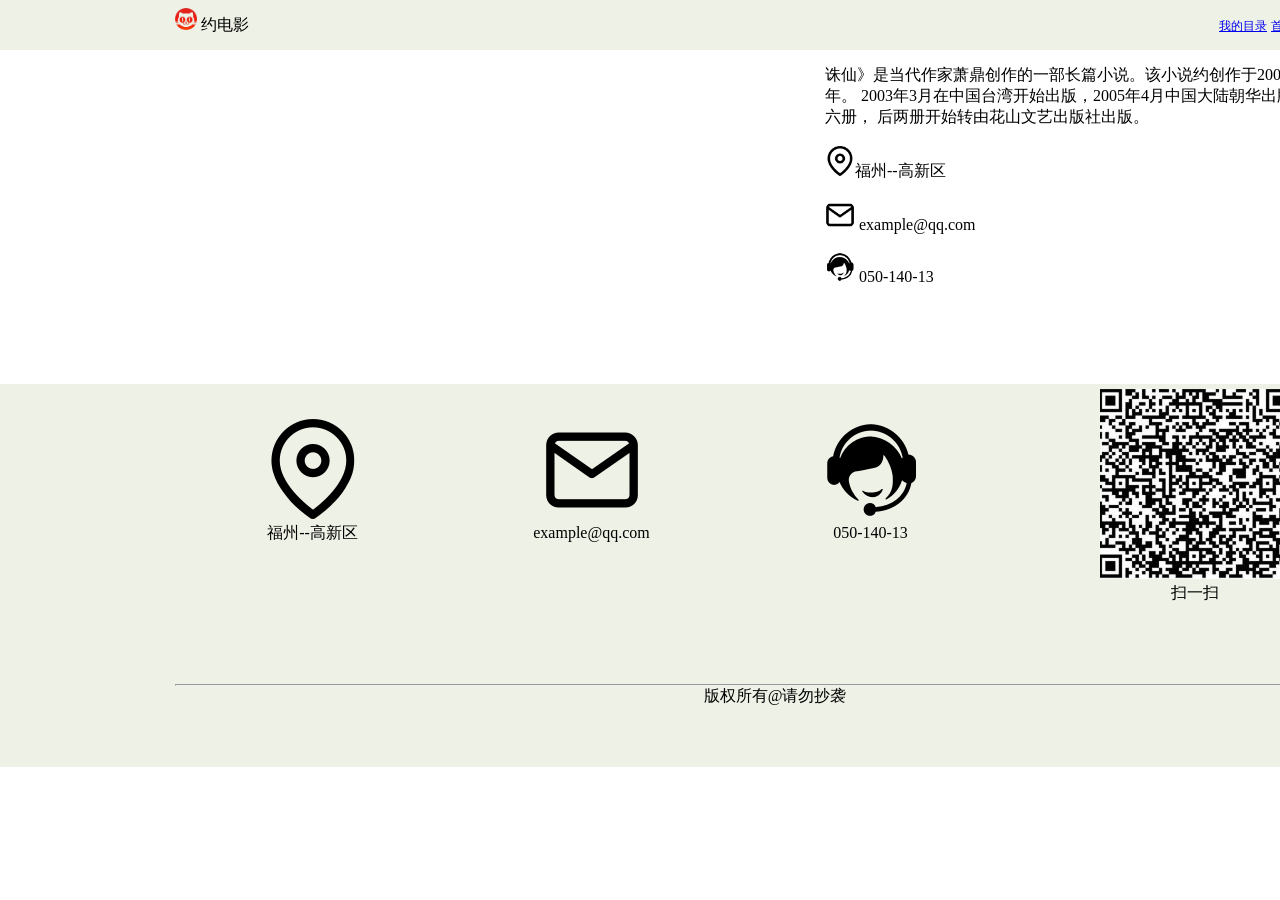
<file: about.html>
<!DOCTYPE html>
<html lang="en">
<head>
    <meta charset="UTF-8">
    <meta name="viewport" content="width=device-width, initial-scale=1.0">
    <meta http-equiv="X-UA-Compatible" content="ie=edge">
    <title>about</title>
   <link rel="stylesheet" href="about.css">
   <script type="text/javascript" src="https://api.map.baidu.com/api?v=3.0&ak=WgdTTKQbzPGZc6kmSSLWnwlcHkmWwb73"></script>
   <script src="https://cdn.staticfile.org/jquery/1.10.2/jquery.min.js"></script> 
    <style type="text/css">  
        html{height:100%}  
        body{height:100%;margin:0px;padding:0px}  
        #container{height:100%}  
    </style>  
</head>
<body>
    <div id="wrap">
            <div id="_head"><!-- 头部 -->
                <div id="head_link">
                  
                        <div id="head_left">   
                            <img src="001.png" alt="">
                            <span>约电影</span> 
                        </div>
                     
                        <div id="head_right">
                            <ul>
                                    <li><a href="content.html">我的目录</a></li>
                                    <li><a href="index.html">首页</a></li>
                                    <li><a href="news.html">新闻</a></li>
                                    <li><a href="about.html">关于我们</a></li>
                            </ul>
                        </div>
           
                </div>
              <!-- 
                <div id="head_img">
                    <img src="006.jpg" alt="">
                </div> -->
             
            </div>
<!--  -->
    <div id="content">
        <div id="content_left">
                    <div id="container"></div>
        </div>
        <div id="content_right">
            <div id="script">
                    <p>
                            诛仙》是当代作家萧鼎创作的一部长篇小说。该小说约创作于2003年至2007年。
                            2003年3月在中国台湾开始出版，2005年4月中国大陆朝华出版社出版了前六册，
                            后两册开始转由花山文艺出版社出版。
                    </p>
                    <br>
                    <p>
                            <img src="address-l.png" alt="">福州--高新区
                    </p>
                    <br>
                    <p>
                            <img src="mail-l.png" alt="">
                            example@qq.com
                    </p>
                    <br>
                    <p>
                            <img src="customservice-f.png" alt="">
                            050-140-13
                    </p>
            </div>
            <div class="about_a"></div>
            <div class="about_a"></div>
            <div class="about_a"></div>
     </div>
        <div id="_blank"></div>
    </div>

<!--  -->
<!--  -->
<div id="footer"><!-- 页脚 -->
    <div id="tubiao_area">
        <div class="tubiao_left">
            <div class="tubiao_block">
                  <img src="address-l.png" alt="">
                  <p>福州--高新区</p>
            </div>

            <div class="tubiao_block">
                    <img src="mail-l.png" alt="">
                    <p>example@qq.com</p>
              </div>
              <div class="tubiao_block">
                    <img src="customservice-f.png" alt="">
                    <p>050-140-13</p>
              </div>
            <!-- ------------- -->
           
   
        </div>
        <div id="tubiao_right">
             <img src="70.jpg" alt="">
             <p>扫一扫</p>
        </div>

    </div>
    <div class="footer_bottom"> 
        <hr>
          <p>版权所有@请勿抄袭</p>
    </div>

</div>
    </div>
    <!--------------------------------------  -->
    <script>
            var map = new BMap.Map("container");          // 创建地图实例  
                    var point = new BMap.Point(116.404, 39.915);  // 创建点坐标  
                    map.centerAndZoom(point, 15);   
                    </script>
</body>
</html>
</file>
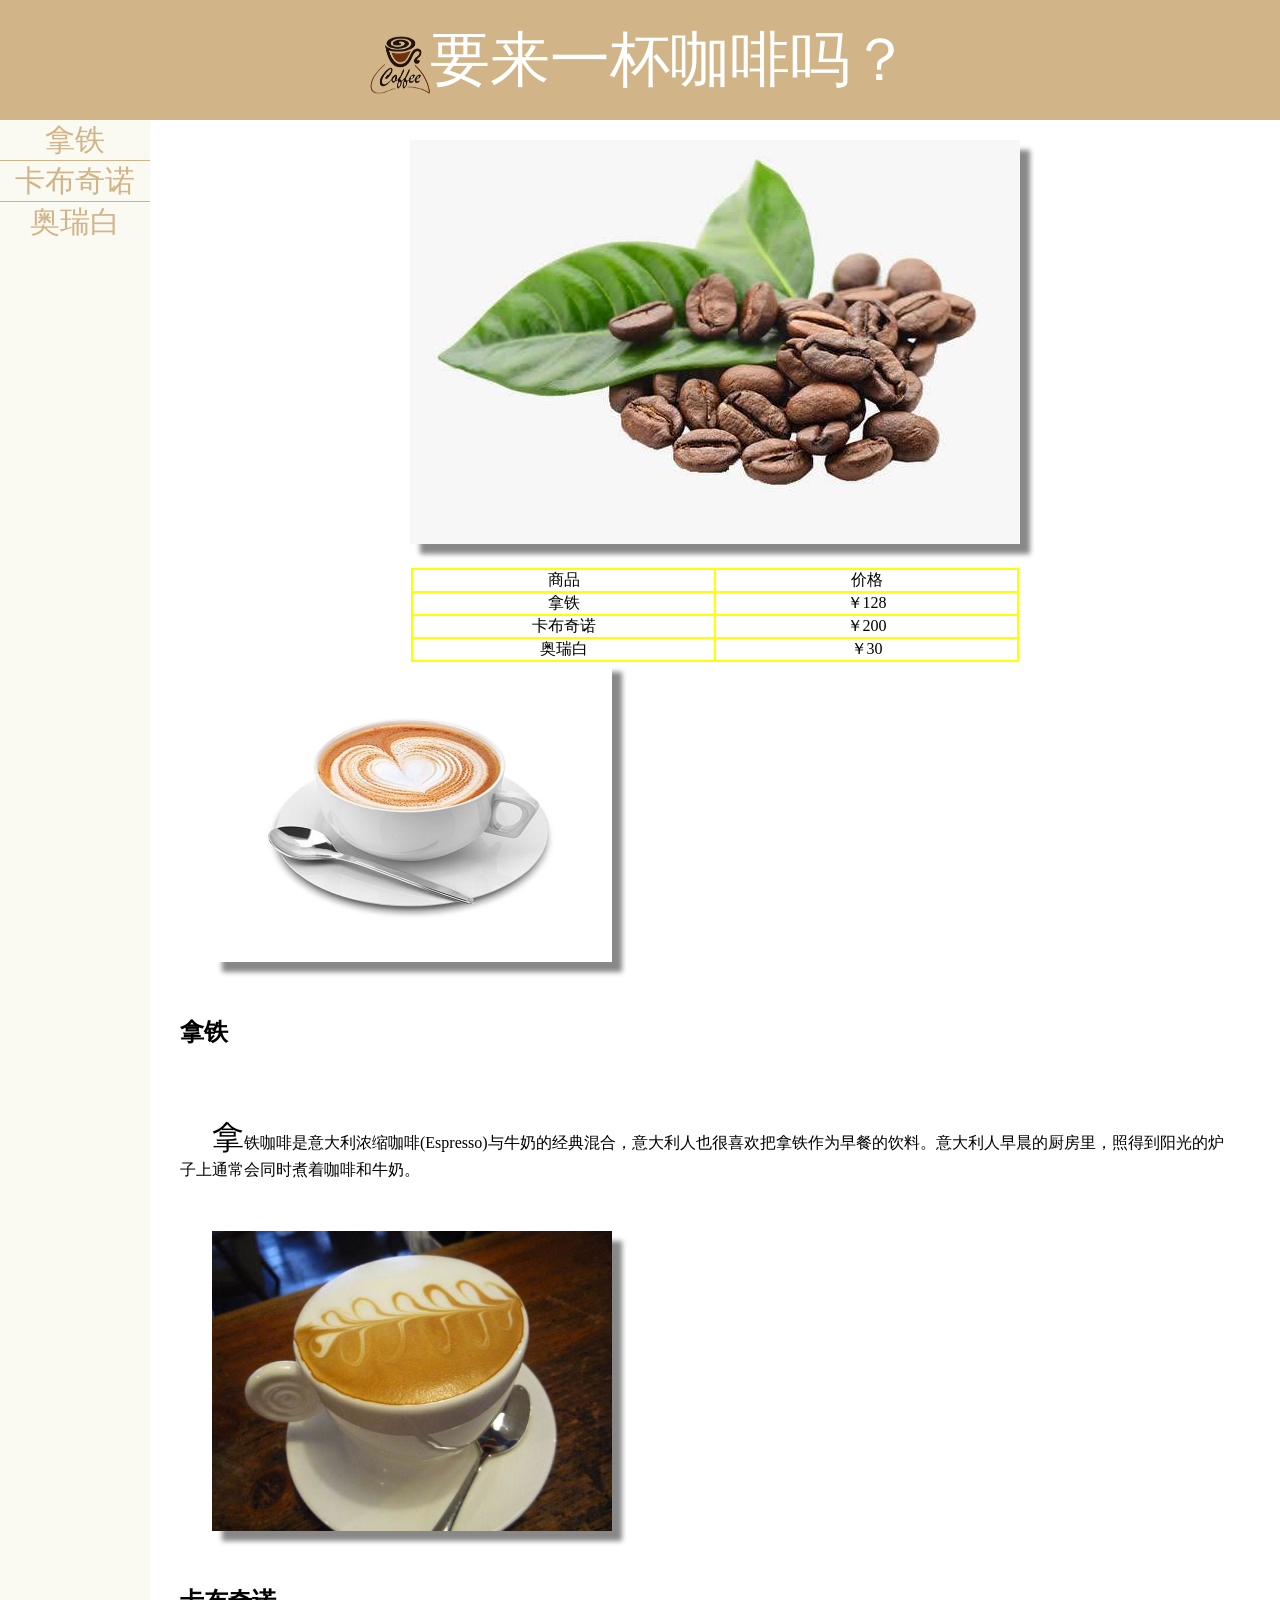
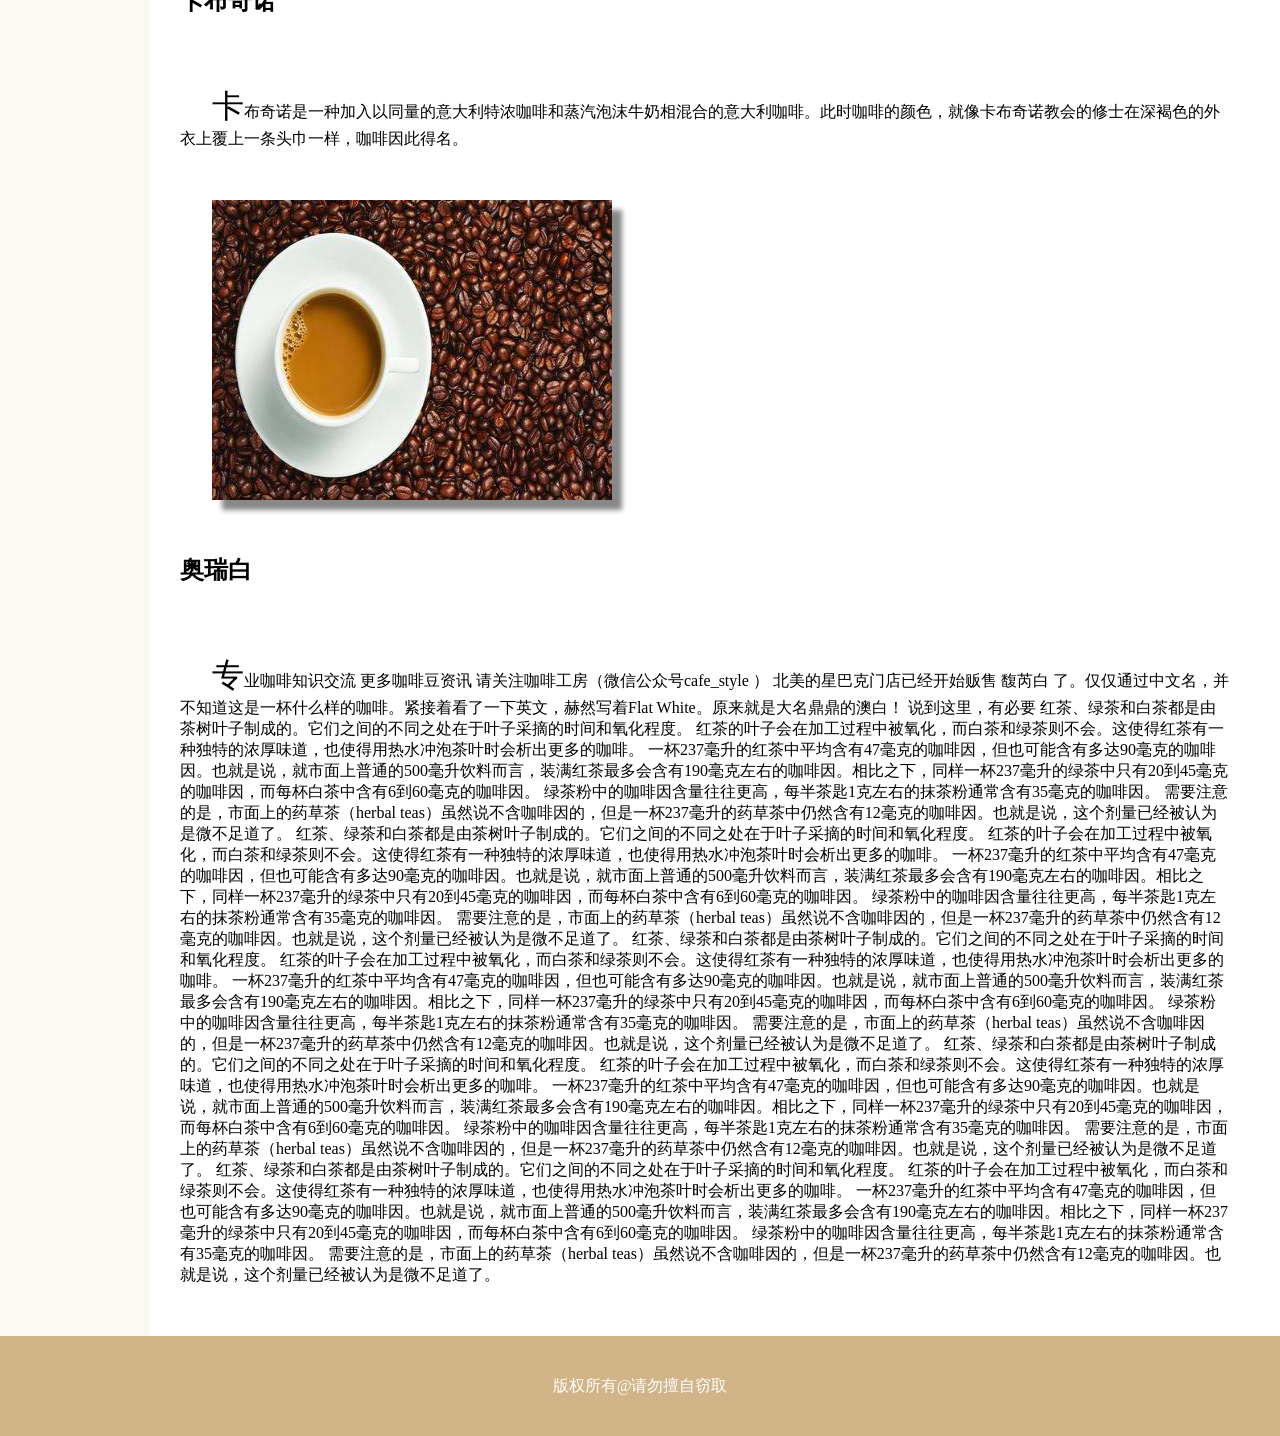
<file: coffee-div.html>
<!DOCTYPE html>
<html lang="en">
<head>
    <meta charset="UTF-8">
    <meta name="viewport" content="width=device-width, initial-scale=1.0">
    <meta http-equiv="X-UA-Compatible" content="ie=edge">
    <title>综合实例</title>
    <link rel="stylesheet" type="text/css" href="test5.css">
</head>
<body>
    <div>
        <div id="thishead" >
            <div>
                   <!--  <img src="11.png" alt=0.""> -->
                   <span style="font-size:60px;height: 120px;line-height: 120px;vertical-align: middle;">
                    <img src="15.png" alt="" style="vertical-align: middle;">要来一杯咖啡吗？  </span>
            </div>
                
        </div>
        <div id="thiscontent">
            <div id="thisleft">
               <ul>
                   <li><a href="#here1">拿铁</a></li>
                   <li><a href="#here2">卡布奇诺</a></li>
                   <li><a href="#here3">奥瑞白</a></li>
                   
               </ul>
            </div>
          

            <div id="thisright">
                <span class="headtu">
                    <img src="09.jpg" alt="">
                </span>
                <table class="table1" >
                    <tr><td>商品</td><td>价格</td></tr>
                    <tr><td>拿铁</td><td class="td1">128</td></tr>
                    <tr><td>卡布奇诺</td><td class="td1">200</td></tr>
                    <tr><td>奥瑞白</td><td class="td1">30</td></tr>

                </table>
                <p class="p1">
                    <img src="04.jpg" alt="">
                </p>
          <h2 id="here1" class="p1">拿铁</h2><br>
          <p class="p1">拿铁咖啡是意大利浓缩咖啡(Espresso)与牛奶的经典混合，意大利人也很喜欢把拿铁作为早餐的饮料。意大利人早晨的厨房里，照得到阳光的炉子上通常会同时煮着咖啡和牛奶。
</p>
          
          <p class="p1">
              <img src="06.jpg" alt="">
          </p>
          <h2 id="here2" class="p1">卡布奇诺</h2><br>
          <p class="p1">卡布奇诺是一种加入以同量的意大利特浓咖啡和蒸汽泡沫牛奶相混合的意大利咖啡。此时咖啡的颜色，就像卡布奇诺教会的修士在深褐色的外衣上覆上一条头巾一样，咖啡因此得名。
</p>
          <p class="p1">
              <img src="07.jpg" alt="">
          </p>
          <h2 id="here3" class="p1">奥瑞白</h2><br>
          <p class="p1">专业咖啡知识交流 更多咖啡豆资讯 请关注咖啡工房（微信公众号cafe_style ） 北美的星巴克门店已经开始贩售 馥芮白 了。仅仅通过中文名，并不知道这是一杯什么样的咖啡。紧接着看了一下英文，赫然写着Flat White。原来就是大名鼎鼎的澳白！ 说到这里，有必要
                红茶、绿茶和白茶都是由茶树叶子制成的。它们之间的不同之处在于叶子采摘的时间和氧化程度。

                红茶的叶子会在加工过程中被氧化，而白茶和绿茶则不会。这使得红茶有一种独特的浓厚味道，也使得用热水冲泡茶叶时会析出更多的咖啡。
                
                一杯237毫升的红茶中平均含有47毫克的咖啡因，但也可能含有多达90毫克的咖啡因。也就是说，就市面上普通的500毫升饮料而言，装满红茶最多会含有190毫克左右的咖啡因。相比之下，同样一杯237毫升的绿茶中只有20到45毫克的咖啡因，而每杯白茶中含有6到60毫克的咖啡因。
                
                绿茶粉中的咖啡因含量往往更高，每半茶匙1克左右的抹茶粉通常含有35毫克的咖啡因。
                
                需要注意的是，市面上的药草茶（herbal teas）虽然说不含咖啡因的，但是一杯237毫升的药草茶中仍然含有12毫克的咖啡因。也就是说，这个剂量已经被认为是微不足道了。
                红茶、绿茶和白茶都是由茶树叶子制成的。它们之间的不同之处在于叶子采摘的时间和氧化程度。

红茶的叶子会在加工过程中被氧化，而白茶和绿茶则不会。这使得红茶有一种独特的浓厚味道，也使得用热水冲泡茶叶时会析出更多的咖啡。

一杯237毫升的红茶中平均含有47毫克的咖啡因，但也可能含有多达90毫克的咖啡因。也就是说，就市面上普通的500毫升饮料而言，装满红茶最多会含有190毫克左右的咖啡因。相比之下，同样一杯237毫升的绿茶中只有20到45毫克的咖啡因，而每杯白茶中含有6到60毫克的咖啡因。

绿茶粉中的咖啡因含量往往更高，每半茶匙1克左右的抹茶粉通常含有35毫克的咖啡因。

需要注意的是，市面上的药草茶（herbal teas）虽然说不含咖啡因的，但是一杯237毫升的药草茶中仍然含有12毫克的咖啡因。也就是说，这个剂量已经被认为是微不足道了。
红茶、绿茶和白茶都是由茶树叶子制成的。它们之间的不同之处在于叶子采摘的时间和氧化程度。

红茶的叶子会在加工过程中被氧化，而白茶和绿茶则不会。这使得红茶有一种独特的浓厚味道，也使得用热水冲泡茶叶时会析出更多的咖啡。

一杯237毫升的红茶中平均含有47毫克的咖啡因，但也可能含有多达90毫克的咖啡因。也就是说，就市面上普通的500毫升饮料而言，装满红茶最多会含有190毫克左右的咖啡因。相比之下，同样一杯237毫升的绿茶中只有20到45毫克的咖啡因，而每杯白茶中含有6到60毫克的咖啡因。

绿茶粉中的咖啡因含量往往更高，每半茶匙1克左右的抹茶粉通常含有35毫克的咖啡因。

需要注意的是，市面上的药草茶（herbal teas）虽然说不含咖啡因的，但是一杯237毫升的药草茶中仍然含有12毫克的咖啡因。也就是说，这个剂量已经被认为是微不足道了。
红茶、绿茶和白茶都是由茶树叶子制成的。它们之间的不同之处在于叶子采摘的时间和氧化程度。

红茶的叶子会在加工过程中被氧化，而白茶和绿茶则不会。这使得红茶有一种独特的浓厚味道，也使得用热水冲泡茶叶时会析出更多的咖啡。

一杯237毫升的红茶中平均含有47毫克的咖啡因，但也可能含有多达90毫克的咖啡因。也就是说，就市面上普通的500毫升饮料而言，装满红茶最多会含有190毫克左右的咖啡因。相比之下，同样一杯237毫升的绿茶中只有20到45毫克的咖啡因，而每杯白茶中含有6到60毫克的咖啡因。

绿茶粉中的咖啡因含量往往更高，每半茶匙1克左右的抹茶粉通常含有35毫克的咖啡因。

需要注意的是，市面上的药草茶（herbal teas）虽然说不含咖啡因的，但是一杯237毫升的药草茶中仍然含有12毫克的咖啡因。也就是说，这个剂量已经被认为是微不足道了。
红茶、绿茶和白茶都是由茶树叶子制成的。它们之间的不同之处在于叶子采摘的时间和氧化程度。

红茶的叶子会在加工过程中被氧化，而白茶和绿茶则不会。这使得红茶有一种独特的浓厚味道，也使得用热水冲泡茶叶时会析出更多的咖啡。

一杯237毫升的红茶中平均含有47毫克的咖啡因，但也可能含有多达90毫克的咖啡因。也就是说，就市面上普通的500毫升饮料而言，装满红茶最多会含有190毫克左右的咖啡因。相比之下，同样一杯237毫升的绿茶中只有20到45毫克的咖啡因，而每杯白茶中含有6到60毫克的咖啡因。

绿茶粉中的咖啡因含量往往更高，每半茶匙1克左右的抹茶粉通常含有35毫克的咖啡因。

需要注意的是，市面上的药草茶（herbal teas）虽然说不含咖啡因的，但是一杯237毫升的药草茶中仍然含有12毫克的咖啡因。也就是说，这个剂量已经被认为是微不足道了。
</p>
            </div>
<!-- <div class="clearfix"></div> -->
        </div>
       
    </div> <div id="footer">
             <span>版权所有@请勿擅自窃取</span>
        </div>
</body>
</html>
</file>
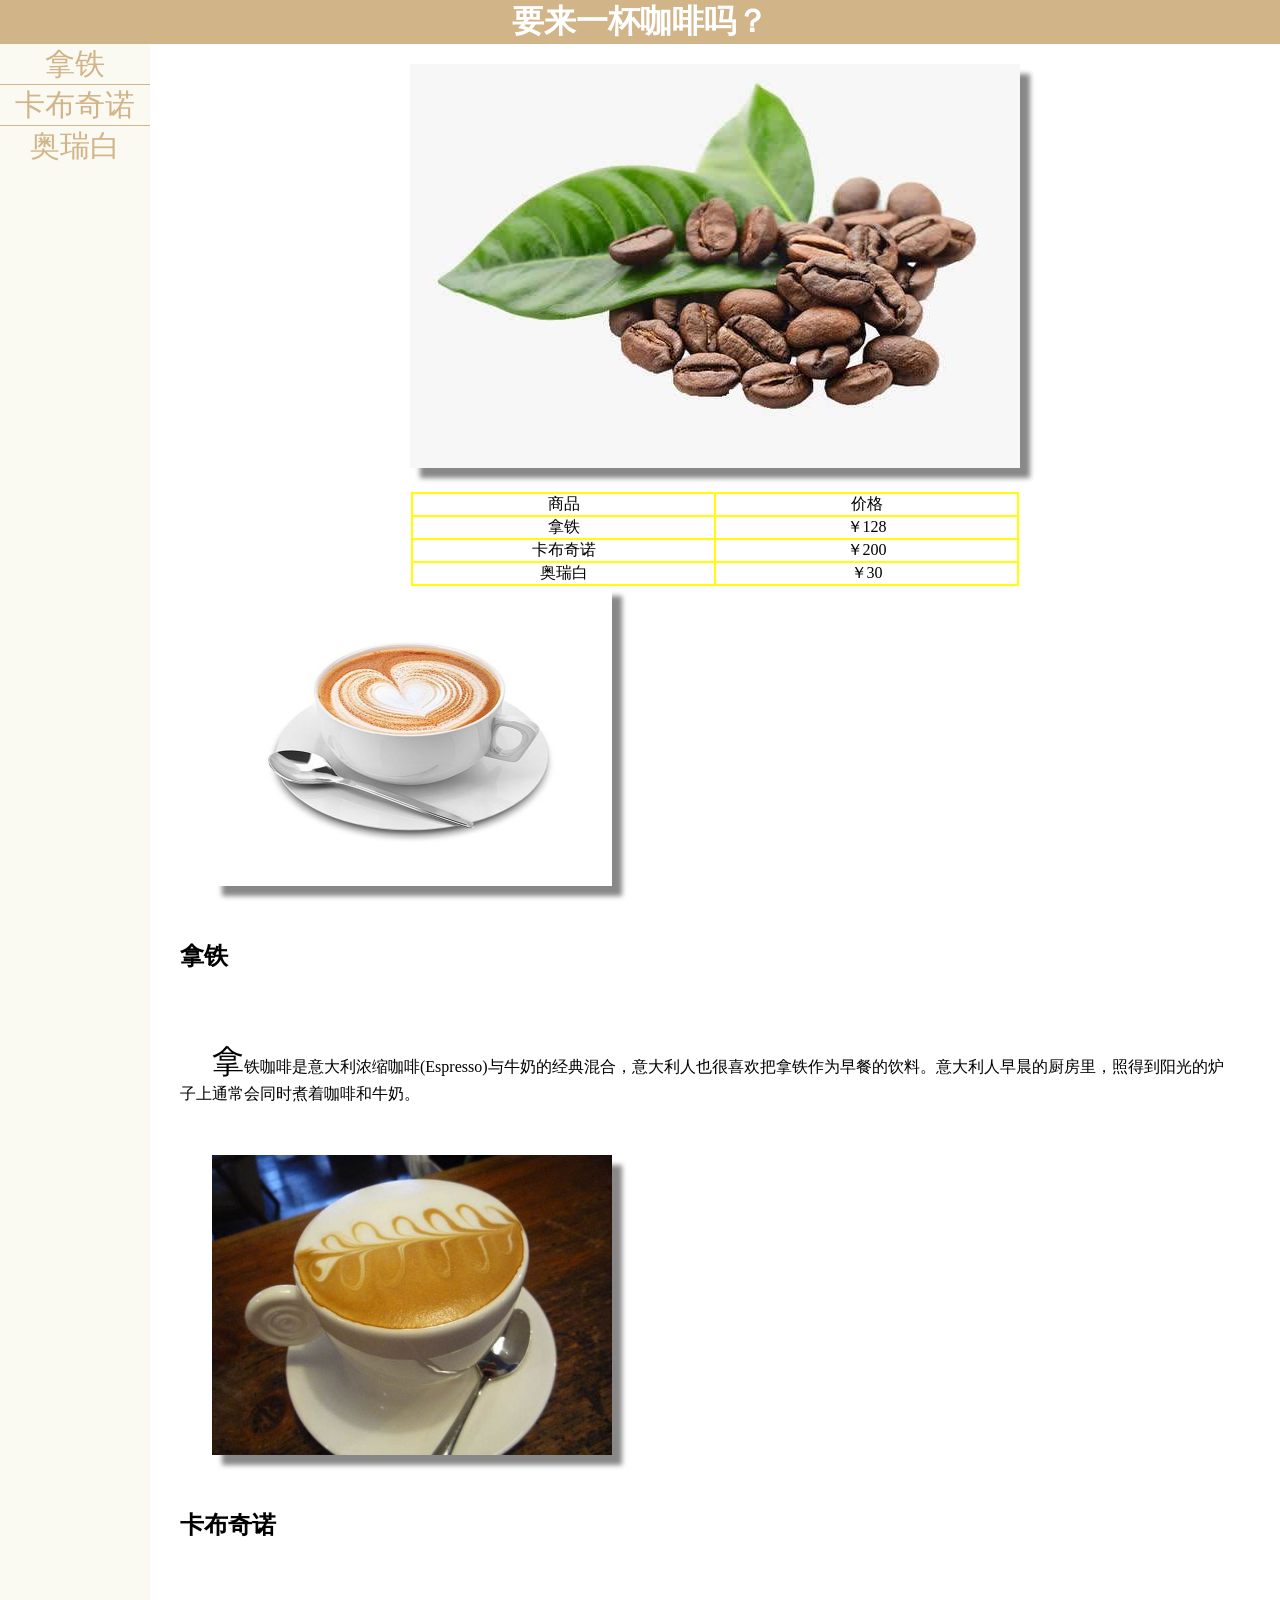
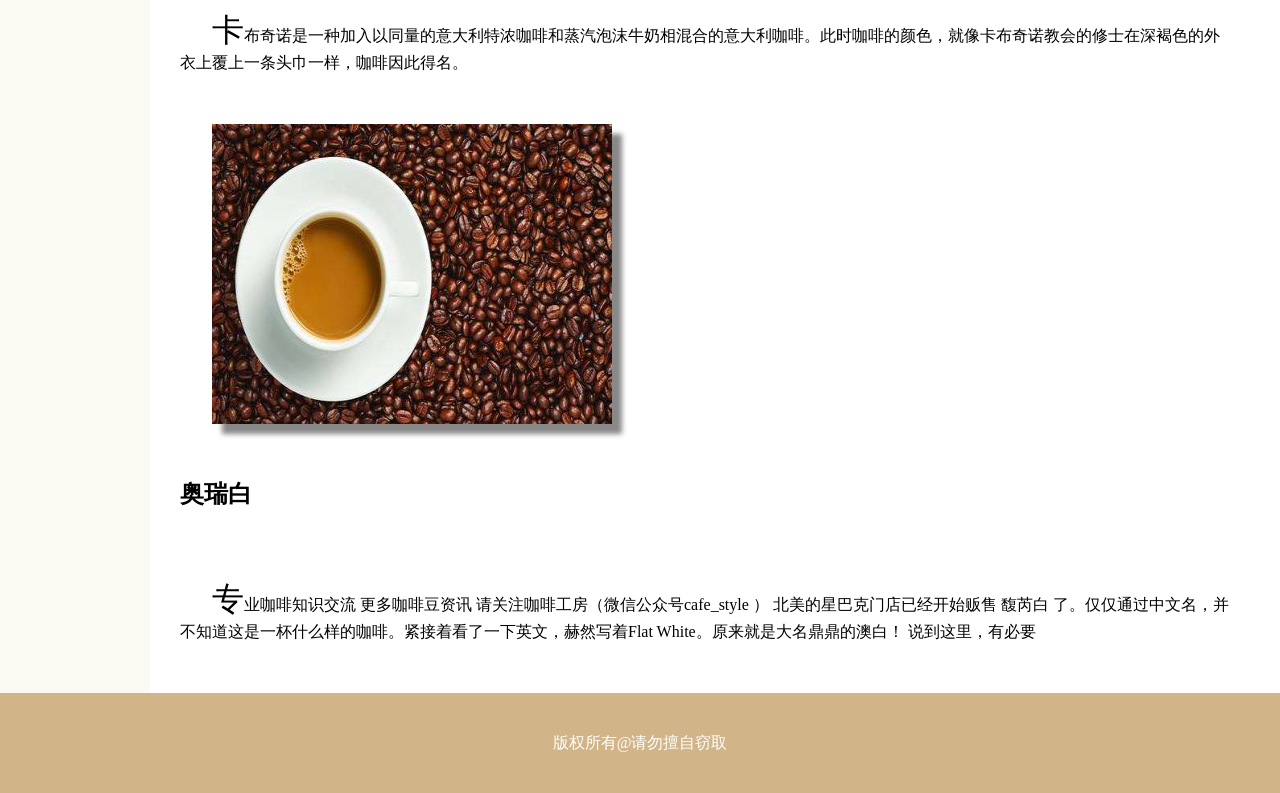
<file: coffee.html>
<!DOCTYPE html>
<html lang="en">
<head>
    <meta charset="UTF-8">
    <meta name="viewport" content="width=device-width, initial-scale=1.0">
    <meta http-equiv="X-UA-Compatible" content="ie=edge">
    <title>综合实例</title>
    <link rel="stylesheet" type="text/css" href="test5.css">
</head>
<body>
    <div>
        <div id="thishead">
                <h1>要来一杯咖啡吗？</h1>
        </div>
        <div id="thiscontent">
            <div id="thisleft">
               <ul>
                   <li><a href="#here1">拿铁</a></li>
                   <li><a href="#here2">卡布奇诺</a></li>
                   <li><a href="#here3">奥瑞白</a></li>
                   
               </ul>
            </div>
            <div id="thisright">
                <span class="headtu">
                    <img src="09.jpg" alt="">
                </span>
                <table class="table1" >
                    <tr><td>商品</td><td>价格</td></tr>
                    <tr><td>拿铁</td><td class="td1">128</td></tr>
                    <tr><td>卡布奇诺</td><td class="td1">200</td></tr>
                    <tr><td>奥瑞白</td><td class="td1">30</td></tr>

                </table>
                <p class="p1">
                    <img src="04.jpg" alt="">
                </p>
          <h2 id="here1" class="p1">拿铁</h2><br>
          <p class="p1">拿铁咖啡是意大利浓缩咖啡(Espresso)与牛奶的经典混合，意大利人也很喜欢把拿铁作为早餐的饮料。意大利人早晨的厨房里，照得到阳光的炉子上通常会同时煮着咖啡和牛奶。
</p>
          
          <p class="p1">
              <img src="06.jpg" alt="">
          </p>
          <h2 id="here2" class="p1">卡布奇诺</h2><br>
          <p class="p1">卡布奇诺是一种加入以同量的意大利特浓咖啡和蒸汽泡沫牛奶相混合的意大利咖啡。此时咖啡的颜色，就像卡布奇诺教会的修士在深褐色的外衣上覆上一条头巾一样，咖啡因此得名。
</p>
          <p class="p1">
              <img src="07.jpg" alt="">
          </p>
          <h2 id="here3" class="p1">奥瑞白</h2><br>
          <p class="p1">专业咖啡知识交流 更多咖啡豆资讯 请关注咖啡工房（微信公众号cafe_style ） 北美的星巴克门店已经开始贩售 馥芮白 了。仅仅通过中文名，并不知道这是一杯什么样的咖啡。紧接着看了一下英文，赫然写着Flat White。原来就是大名鼎鼎的澳白！ 说到这里，有必要
</p>
            </div>

        </div>
        <div id="footer">
             <span>版权所有@请勿擅自窃取</span>
        </div>
    </div>
</body>
</html>
</file>
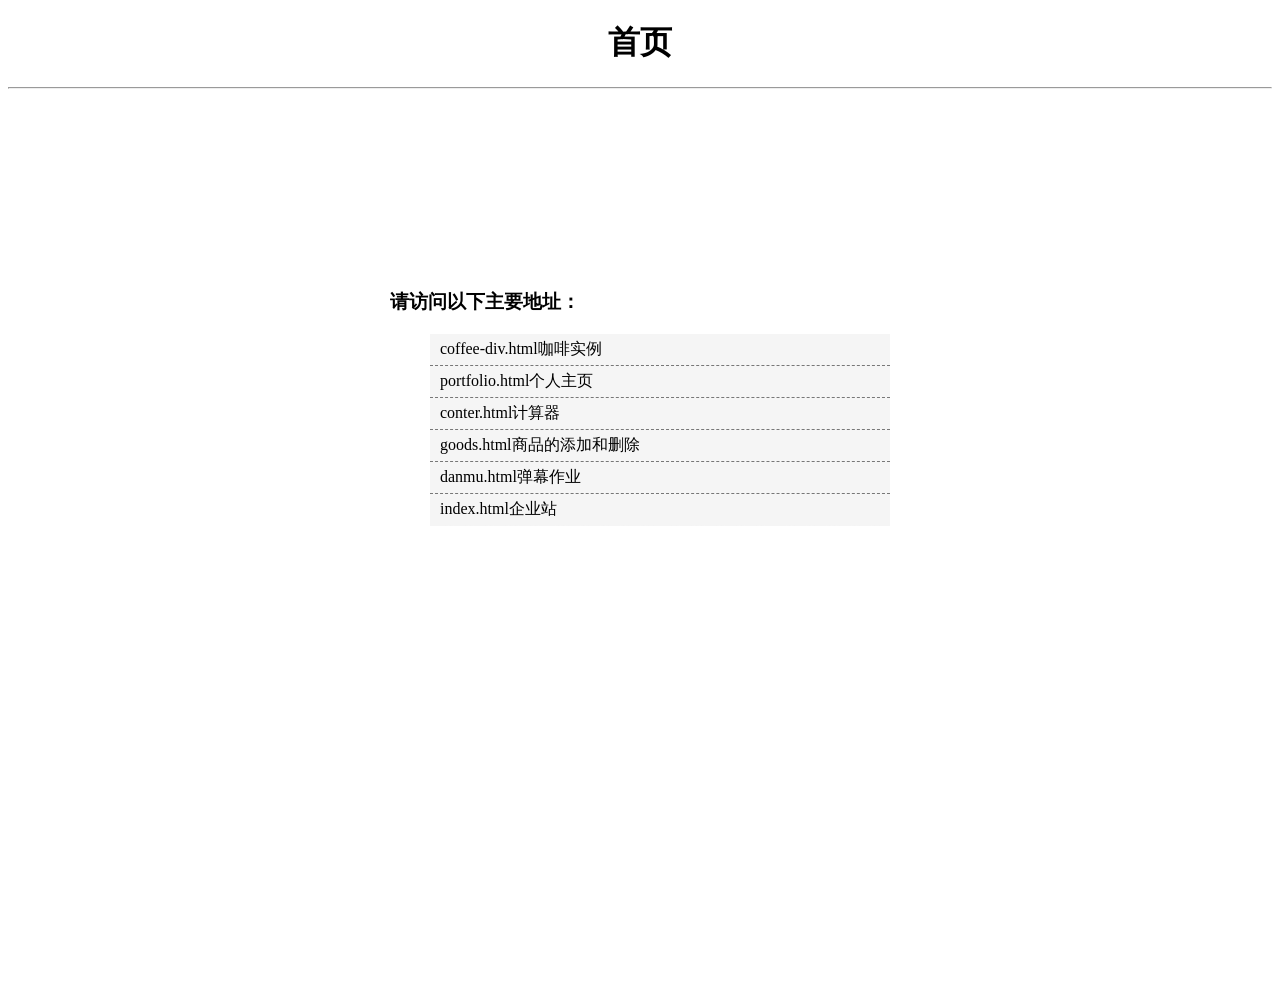
<file: content.html>
<!DOCTYPE html>
<html lang="en">
<head>
    <meta charset="UTF-8">
    <meta name="viewport" content="width=device-width, initial-scale=1.0">
    <meta http-equiv="X-UA-Compatible" content="ie=edge">
    <title>个人实训内容</title>
    <script src="https://cdn.staticfile.org/jquery/1.10.2/jquery.min.js">
    </script>
<style>
  h1{
    text-align: center;
  }
  ul{
     
      list-style-type: none;
    /*  */
   /*   background-color: #777; */
  }
  #wrap{
       width: 500px;
       height: 500px;
       margin: 200px auto;
      
  }
  li{
     padding: 5px ;
     background-color: whitesmoke;
     border-bottom: #777 dashed 1px;
  }
  li:last-child{
    border-bottom-color: whitesmoke;
  }
  a{
   text-decoration: none;
   padding-left: 5px;
   margin-right: 0;
   color: black;
  }
  li:hover{
    background-color: black;
    color: white;
  }

</style>
</head>
<body>
   <div>
        <h1>首页</h1>
        <hr>
   </div>
          <script>
          $(document).ready(function(){
           var n=$("ul li").length;
           console.log(n);
           for(var i=0;i<n;i++){
             $("a").eq(i).before(i+1+".")
           }
           $("li").mouseenter(function(){
            $(this).children("a").css(
              {
                "color":"white"
              }
            )
           })
           $("li").mouseleave(function(){
            $(this).children("a").css(
              {
                "color":"black"
              }
            )
           })
            $("li").click(function(){
              $(this).children("a")
            })
          });
        /*   $("li").mouseleave(function(){
              $(this).children("a").css(
                {
                  "color":"black"
                }
              )
          }); */
          </script>
   <div id="wrap">
          <h3>请访问以下主要地址：</h3>
    <ul>
            
            <li> <a href="coffee-div.html">coffee-div.html咖啡实例</a></li>
            <li> <a href="portfolio.html">portfolio.html个人主页</a></li>
            <li> <a href="conter.html">conter.html计算器</a></li>
            <li> <a href="goods.html">goods.html商品的添加和删除</a></li>
            <li><a href="danmu.html">danmu.html弹幕作业</a></li>
            <li><a href="index.html">index.html企业站</a></li>

   

    </ul>

  </div>
   
</body>
</html>
</file>
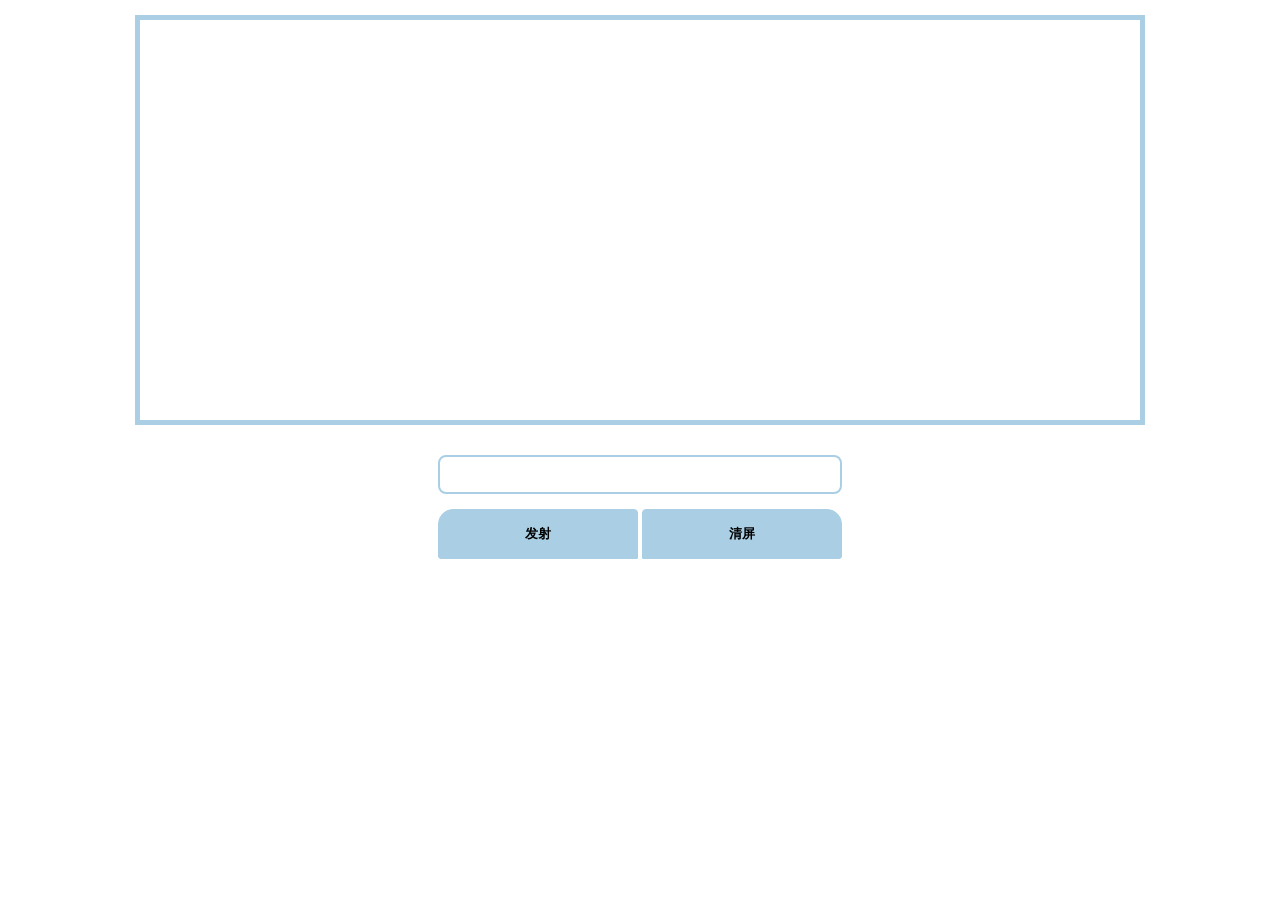
<file: danmu.html>
<!DOCTYPE html>
<html lang="en">
<head>
    <meta charset="UTF-8">
    <meta name="viewport" content="width=device-width, initial-scale=1.0">
    <meta http-equiv="X-UA-Compatible" content="ie=edge">
    <title>barrage</title>
    <style>
        *{
            margin:0;
            padding: 0;
        }
        body{
           text-align: center;
           background-color: #ffffff;

        }
       
        #screen{
            width: 1000px;
            height: 400px;

            border: 5px solid #aacfe4;
            margin: 15px auto;
            margin-top: 15px;
            background-color: white;
            position: relative;
            overflow: hidden;/* 超出屏幕部分掩藏 */
            
        }
        #launch_area{
            width: 1000px;
            margin:0 auto;
            padding-top: 15px;
        }
        input{
            display: block;
            margin: 0 auto;
            width: 400px;
            height: 35px;
            font-size: 20px;
            border: 2px solid #aacfe4;
            border-radius: 8px;
        }
        input:hover{
            border: 4px solid #aacfe4;
        }
        button{
            width: 200px;
            margin-top: 15px;
            height: 50px;
            border: 1px solid #aacfe4;
            color: black;
            background-color: #aacfe4;
            font-weight: bold;
            
        }
        button:hover{
            background-color: #1ba0ec;
            color: white;
            border: 5px solid #aacfe4;

        }
        button:active{
            background-color: coral;
        }
        #launch{
            border-radius: 15px 4px 1px 3px;
        }
        #clear_screen{
            border-radius: 4px 15px 3px 1px;
        }
        p{
            position: absolute;
            padding-top: 0;
            padding-bottom: 0;
            padding-left: 5px;
           /*  font-size: 20px; */
            word-break: keep-all;
       /*      white-space:nowrap;    */    /* 不换行 */
           /*  overflow:hidden;    */       /* 内容超出宽度时隐藏超出部分的内容 */
          /*   text-overflow:ellipsis;   */
          
            }
    </style>
    <!-- 引入jQuery -->
    <script src="https://cdn.staticfile.org/jquery/1.10.2/jquery.min.js"></script>
</head>
<body>
    <div >
            <div id="screen"></div>
            <!-- 屏幕 -->
            <div id="launch_area">
                    
                     <input type="text">
                     <button id="launch">发射</button>
                     <button id="clear_screen">清屏</button>
            </div>
            <!-- 发送弹幕 -->

    </div>
    <script>
   /* -----------------------按钮发射----------------------------- */
     $("#launch").click(function(){
         var $p=$("<p></p>");
         
         var i=parseInt(Math.random()*255);
            var j=parseInt(Math.random()*255);
            var n=parseInt(Math.random()*255);
            var $_color="rgb("+i+","+j+","+n+")";/* 随机得到颜色 */
            var $font_s=Math.random()*32;  /* 随机字体 */
            var $h= Math.random()*($("#screen").height());/* 随机得到弹幕位置 */
            var t=$h-32-5;
            console.log(t);
            if(t<=0){
                t=0;
            }
            var $speed=Math.random()*3000+5000; 
                $p/* 创建p标签 */
       .text($('input').val())/* 获取标签内容 */

       .css({                      /* 设置标签样式 */
           'color': $_color,
           "left":1000+"px",
            'top':t+"px",
           
            "position":"absolute",
            "font-size": $font_s+"px"
       })
       
       .animate({
           "left": -1000+"px"
       },$speed,function(){
            $(this).remove();
       }/* 销毁弹幕 */
           
       )
       .appendTo('#screen')
       $('input').val('')/* 清空输入框 */
      /* console.log($p.); */
        
     });
      /*-------------------- 回车 发射 --------------------------*/
      $('input').keydown(function(e){
          /*   console.log("13"); */
            if(e.keyCode==13){
               /*  console.log("121"); */
                $('#launch').click(); 
               
            }
        })
        /* ---------------------清屏--------------------------------- */
        $("#clear_screen").click(
            function(){
                $("p").remove();
            }
        );
    </script>
</body>
</html>
</file>
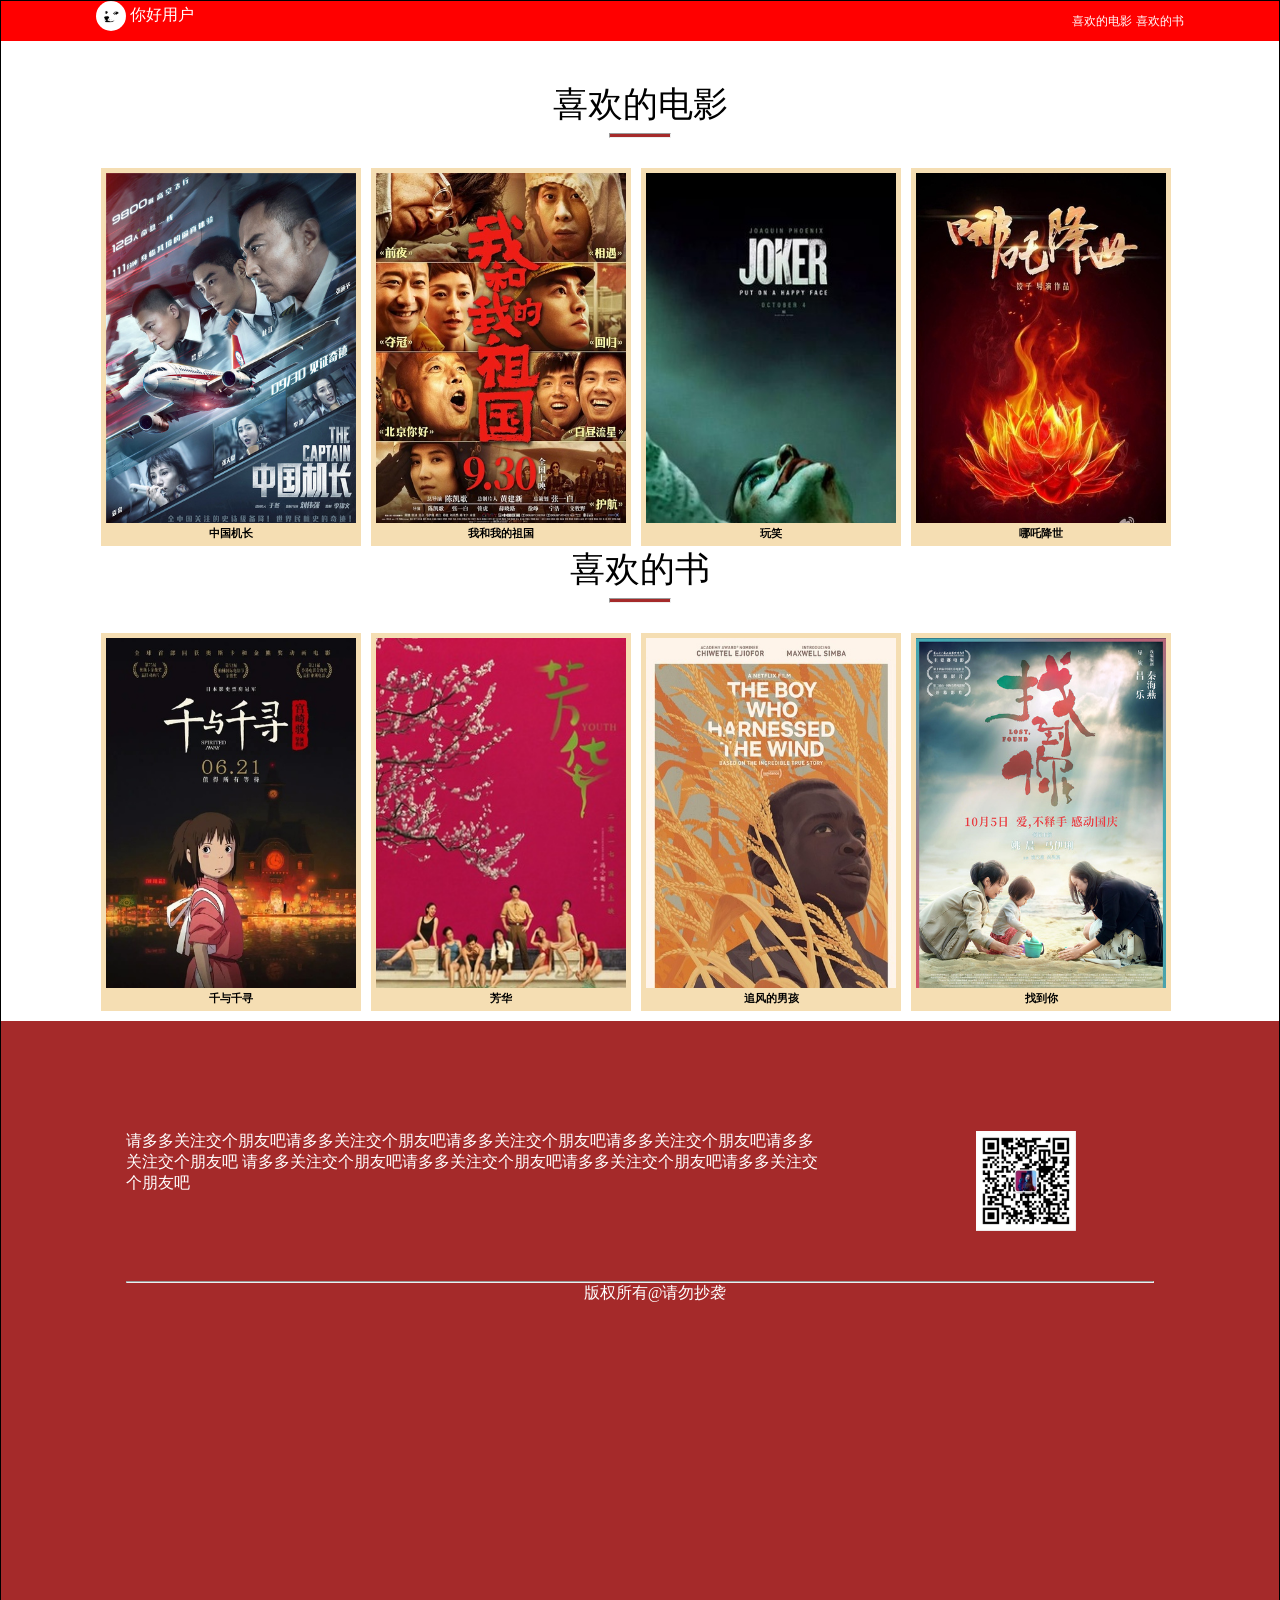
<file: portfolio.html>
<!DOCTYPE html>
<html lang="en">
<head>
    <meta charset="UTF-8">
    <meta name="viewport" content="width=device-width, initial-scale=1.0">
    <meta http-equiv="X-UA-Compatible" content="ie=edge">
    <title>infividual-exercise</title>
    <link rel="stylesheet" type="text/css" href="portfolio.css">
</head>
<body>
    <div id="wrap">
        
        <div id="thishead">
            <div id="_head" style="width:1088px;margin:0 auto;background-color:red;height: 100%;">
                <div class="left"  style="height:100%;float: left;"> <img src="30.jpg" alt=""> 你好用户
            
<!-- <div class="dropdown">
        <button class="dropbtn">下拉菜单</button>
        <div class="dropdown-content">
          <a href="//www.runoob.com">菜鸟教程 1</a>
          <a href="//www.runoob.com">菜鸟教程 2</a>
          <a href="//www.runoob.com">菜鸟教程 3</a>
        </div>
      </div>
      <div class="dropdown">
            <button class="dropbtn">下拉菜单</button>
            <div class="dropdown-content">
              <a href="//www.runoob.com">菜鸟教程 1</a>
              <a href="//www.runoob.com">菜鸟教程 2</a>
              <a href="//www.runoob.com">菜鸟教程 3</a>
            </div>
          </div> -->
      
            </div>
           <div class="right"  style="height:100%;float: right;"> 
                <div class="dropdown">
                    <button class="dropbtn" id="db1">喜欢的电影</button>
                    <div class="dropdown-content">
                      <a href="#01">中国机长</a>
                      <a href="#02">我和我的祖国</a>
                      <a href="#03">哪吒降世</a>
                      <a href="#04">玩笑</a>
                    </div>
                  </div>
                  <div class="dropdown" id="db2">
                        <button class="dropbtn">喜欢的书</button>
                        <div class="dropdown-content">
                          <a href="#05">千与千寻</a>
                          <a href="#06">芳华</a>
                          <a href="#07">找到你</a>
                         <a href="#08">追风的男孩</a>

                        </div>
                      </div>
                    </div></div>
            
          
                 
        </div>
        <div id="_middle">
            
            <div id="content"><!-- 主体信息 -->
                  <div class="menu_info">喜欢的电影</div>
                  <hr style="margin: 0 auto;width:60px;background-color: brown;height: 3px;">
                  <div class="img_content">
                       <!--  <hr style="margin: 20px auto;width:60px;background-color: brown;height: 3px;"> -->
                     <span><img  src="20.jpg" alt="" id="01"> <h6>中国机长</h6></span> 
                      <span><img src="21.jpg" alt=""><h6 id="02">我和我的祖国</h6></span>
                      <span id="last_img"> <img src="22.jpg" alt="" id="03"><h6>玩笑</h6></span>
                      <span id="last_img"><img src="23.jpg" alt="" id="04"><h6>哪吒降世</h6></span> 
                  </div>
                  <div class="menu_info">喜欢的书</div>
                  <hr style="margin: 0 auto;width:60px;background-color: brown;height: 3px;">
                  <div class="img_content">
                       <!--  <hr style="margin: 20px auto;width:60px;background-color: brown;height: 3px;"> -->
                    <span><img  src="24.jpg" alt="" id="05"><h6>千与千寻</h6></span>
                    <span><img src="25.jpg" alt="" id="06"><h6>芳华</h6></span>
                    <span id="last_img"><img src="26.jpg" alt="" id="07"><h6>追风的男孩</h6></span>
                    <span id="last_img"><img src="27.jpg" alt=""><h6 id="08">找到你</h6></span>
                  </div>
                  <div id="_blank"></div><!-- 解决高度塌陷 -->
            </div>
            
        </div>
        <div id="footer">
            <div id="_footer">
            <div id="footer_info">
                 <span >请多多关注交个朋友吧请多多关注交个朋友吧请多多关注交个朋友吧请多多关注交个朋友吧请多多关注交个朋友吧
                    请多多关注交个朋友吧请多多关注交个朋友吧请多多关注交个朋友吧请多多关注交个朋友吧
                </span>
           </div>

            <div id="erweima">
                <img src="31.jpg" alt="" >
            </div>
            <div id="last_bottom">
                <hr>
               <p>版权所有@请勿抄袭</p>
            </div>
        </div>
        </div>
    </div>
</body>
</html>
</file>
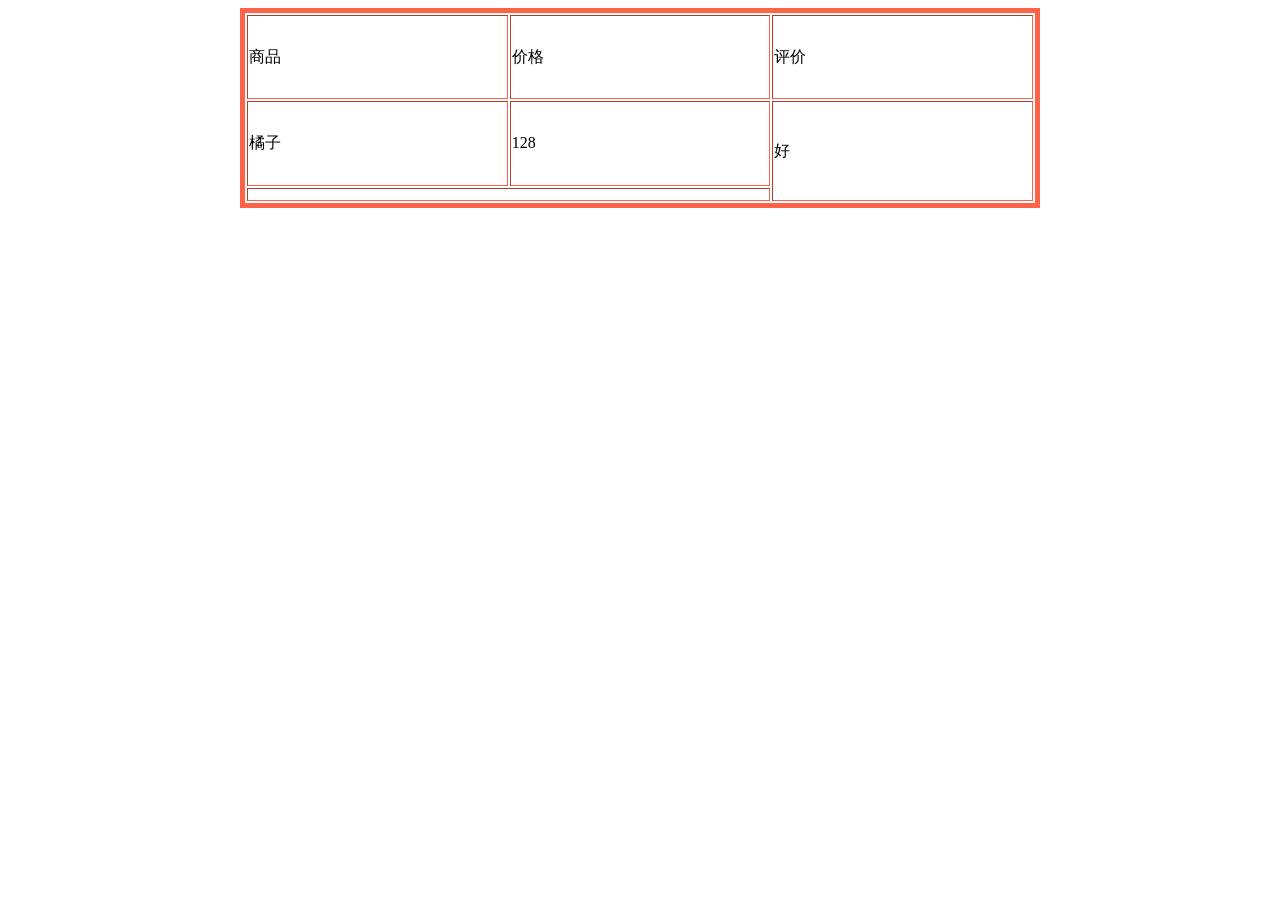
<file: table1.html>
<!DOCTYPE html>
<html lang="en">
<head>
    <meta charset="UTF-8">
    <meta name="viewport" content="width=device-width, initial-scale=1.0">
    <meta http-equiv="X-UA-Compatible" content="ie=edge">
    <title>Document</title>
</head>
<body>
    
</body>
</html><table style="width: 800px;height: 200px;border: tomato solid 5px" align="center"
border="1"
>
    <tr>
        <td>商品</td>
        <td>价格</td>
        <td>评价</td>
    </tr>
    <tr>
        <td>橘子</td>
        <td>128</td>
        <td rowspan="2">好</td>
    </tr>
     <tr>
         <td colspan="2"></td>
         
        </tr>

</table>
</file>
<file: about.css>
*{
    margin: 0;
    padding: 0;
}
/* 头部 */
#head_link{
    width: 1200px;
    margin: 0 auto;
    background-color: rgba(237, 240, 228, 0.925);
    height: 50px;
   padding-left: 175px;
   padding-right: 175px;
}
#head_left{
    width: 400px;
    height: 50px;
    line-height: 50px;
    display: inline-block;
}
#head_right{
    width: 400px;
    height: 50px;
    line-height: 50px;
    display: inline-block;
    float: right;
    text-align: right;
}
#head_link img{
        height: 22px;
        width: 22px;
        
}
#head_link li{
    display: inline;
    word-break: keep-all;
    font-size: 12px;
   
 
}
#_head ul{
    display: inline;
   
    


}
/*  */
/* 页脚区域 */
#footer{
    width: 1200px;
    background-color: rgba(237, 240, 228, 0.925);
    margin: 0 auto;
    padding-left: 175px;
    padding-right: 175px;
}
#tubiao_area{
    width: 1200px;
    height: 250px;
    margin: 0 auto;
   /*  background-color: blue; */
    position: relative;
    
}
#tuviao_area p{
    font-size: 12px;
}
.tubiao_left{
    width: 1200px;
    height: 250px;
    padding-top: 25px;
/*     display: inline-block; */
 /*    background-color: brown; */
 
}
.tubiao_left img{
    width: 100px;
    height: 100px;
    margin-top: 10px;
    
}
#tubiao_right{
    width: 360px;
    height: 250px;
  /*   display: inline-block;
    float: right; */
    position: absolute;
    top:5px;
    left: 840px;
    text-align: center;
}
#tubiao_right img{
        width: 190px;
        height: 190px;

}
.tubiao_block{
    width: 275px;
    height: 250px;
    text-align: center;
    margin: 0 auto;
    display: inline-block;
}
.footer_bottom {
    width: 1200px;
   margin-top: 50px;
   text-align: center;
   padding-bottom: 60px;
}
/* 内容部分 */
#content{
    width: 1200px;
    padding-left: 175px;
    padding-right: 175px;
    margin: 15px auto;
}
#content_left{
    width: 550px;
    height: 300px;
    display: inline-block;
    
}
#content_right{
    width: 550px;
    float: right;
    display: inline-block;
    /* padding-left: 25px; */
}
#script{
    width: 550px;
    
}
#script img{
    width: 30px;
    height: 30px;
}
/*  */
#_blank{
    clear: both;
}
</file>
<file: test5.css>
*{
    margin: 0;
    padding: 0;
}
#thishead{
    text-align: center;
 /*   height: 80px;
   line-height: 80px; */
    background-color: rgb(209, 180, 136);
    color:white;
    
}
#thishead img{
    width: 60px;
    height: 60px;
    

}

#thiscontent{
   /*  height: 2500px; */
    text-align: center;
   background-color:   rgb(250, 249, 242);
}

#thisleft{
    
   /*  height: 100%; */
   width: 150px;
    background-color: rgb(250, 249, 242);
    float: left;
    position: sticky;
    top: 0;
    
}
#thisright{
    /* height: 100%; */
  margin-left: 150px;
  /* position: absolute; 
  top: 60px;
  left: 180px;  */
  background-color: white;
  
}
#thisright .p1{
    text-align: left;
    margin-left: 30px;
    padding-bottom: 50px;
    padding-right: 50px;
}
#thisright .p1 img{
    width: 400px;
    height: 300px;
    box-shadow: 10px 10px 5px #888888;
    
}
#thisright .p1 img:hover{
    filter:alpha(Opacity=50);
    -moz-opacity:0.5;opacity: 0.5;
    border: solid 1px black;
}
#footer{
   
    height: 100px;
    line-height: 100px;
    background-color: rgb(209, 180, 136);
    color: white;
    text-align: center;
   
  
   width: 100%;
  
   /*  line-height: 100px;
    vertical-align: middle; */
}
.table1{
   border-spacing: 0;
   margin: 0 auto;
    border: solid 1px yellow;
    
}
.table1 td{
    border: 1px solid yellow;
    width: 301px;

}
.td1::before{
    content: "￥";
}
.headtu{
    margin: 0 auto;
}
.headtu img{
    margin-top: 20px;
    margin-bottom: 20px;
    box-shadow: 10px 10px 5px #888888;
}
.headtu img:hover{
    filter:alpha(Opacity=50);
    -moz-opacity:0.5;opacity: 0.5;
}
ul {
    position: sticky;
    top: 0;
}
ul li a{
    font-size: 30px;
    display: block;
    width: 150px;
    height: 40px;
    text-decoration: none;
    border-bottom: 1px solid rgb(209, 180, 136);;
    color:  rgb(209, 180, 136);

}
ul li a:hover{
    background-color: rgb(209, 180, 136);;
    color: white;
   
}
ul li a:active{
    color: #000;
}

ul li:last-child a{
    border-bottom: none;
}
p {
    text-indent: 2em;
}

p::first-letter{
    font-size: 32px;
}
/* .clearfix{
    clear: both;
} */
</file>
<file: portfolio.css>
*{
    margin: 0;
    padding: 0;
  
   
}
body{
    /* width: 1720px; */
}
/* html,body{
    height: 100%;
} */
#wrap{
    border: solid 1px black;
    
}

#thishead{
     height: 40px;
     color: white;
  /*  min-height: 10%; */
    background-color: red;
}
#_head{
    /* width: 1303px; */
    margin-left: 0px;

  /*   margin-right: 0px; */
} 
#_head span{
    width: 1030px;
}
#thishead img{
    height: 30px;
    width: 30px;
    line-height: 30px;
    border-radius: 50%;
    vertical-align: middle;

}
#thishead span{
    height: 40px;
    line-height: 40px;
    margin-left: 215px;
   /*  margin-right: 215px; */
}
#_middle{
   /*  min-height: 90%; */
 /*  padding-top: 50px; */
 /*  padding-bottom: 50px; */
    background-color: white;
    /* padding-bottom: 250px; */
  
 /*   text-align: center; */
   
}
#footer{
   
  
    
    width: 100%;
    background-color: brown;
    padding-bottom: 2000px;/*  底部补白无穷大*/
    margin-bottom: -2000px;/* 底部边界负无穷大 */
    padding-top: 10px;
}

#content{
    text-align: center;
    width: 1088px;
    background-color: white;
    margin: 0 auto;
  /*  margin-left: 215px;
   margin-right: 215px; */
  
}
#content span:hover{
    filter:alpha(Opacity=50);
    -moz-opacity:0.5;opacity: 0.5;
    border: solid 6px black;
}
.img_content img{
    width: 250px;
    height: 350px;
  /*   border: solid 5px wheat;
   border-bottom: solid 35px wheat; */
   /* z-index: -1; */
  
  
   /*  padding-right: 100px; */
    /* display: block;
    float: left; */
}
.img_content h6{
    
    width: 250px;
    clear: both;
    
   
}
.img_content{
    margin-top: 30px;
     width: 1088px;
}
.img_content span{
    background-color: wheat;
    display: block;
    width: 250px;
    text-align: center;
    border: solid 5px wheat;
    border-bottom: solid 5px wheat;
    float: left;
    margin-right: 5px;
    margin-left: 5px;
   
   

}
 #last_img{
   /*  float: right; */
} 
/* #content hr{
    margin-bottom: 30px;
} */
.menu_info{
    width: 1088px;
    margin-top: 40px;
    margin-bottom: 5px;
    font-size: 35px;
    clear: both;
  
    
}
/* 二维码 */
#erweima{
    width: 100px;
    height: 100px;
    float: left;
    margin-right: 5px;
    margin-top: 100px;
}
#erweima img{
    width: 100px;
    height: 100px;
    /*  float: right; */
   /*  margin-right: 215px;  */
}
#footer_info{
    color: white;
    width: 700px;
    min-height: 150px;
    margin-left: 30px;
    margin-right: 150px;
    margin-top: 100px;
    float: left;
}
#last_bottom{
    margin-left: 30px;
    /* margin-right: 215px; */
    clear: both;
    color: white;
    text-align: center;
    margin-top: 800px;
}
#last_bottom hr{
    margin-right: 30px;
}
#_footer{
    width: 1088px;
    height: 600px;
    margin-left: 215px;
    margin: 0 auto;
    
}
/* 下拉菜单 */
.dropbtn {
    background-color: red;
    color: white;
   /*  padding: 12px; */
  /*  height: 40px; */
   line-height: 40px;
    font-size: 12px;
    border: none;
    cursor: pointer;
  
}
.dropbtn:hover{
    color: #000;
}

.dropdown {
    position: relative;
    display: inline-block;
    /* float: right; */
   
}

.dropdown-content {
    display: none;
    position: absolute;
    background-color: #f9f9f9;
    min-width: 160px;
    box-shadow: 0px 8px 16px 0px rgba(0,0,0,0.2);
}

.dropdown-content a {
    color: black;
    padding: 12px 16px;
    text-decoration: none;
    display: block;
}

.dropdown-content a:hover {background-color:  #f1f1f1;}

.dropdown:hover .dropdown-content {
    display: block;
}

.dropdown:hover .dropbtn {
    background-color: wheat;
}
/*  */
#_blank{
    clear: both;
    height: 10px;
}
</file>
